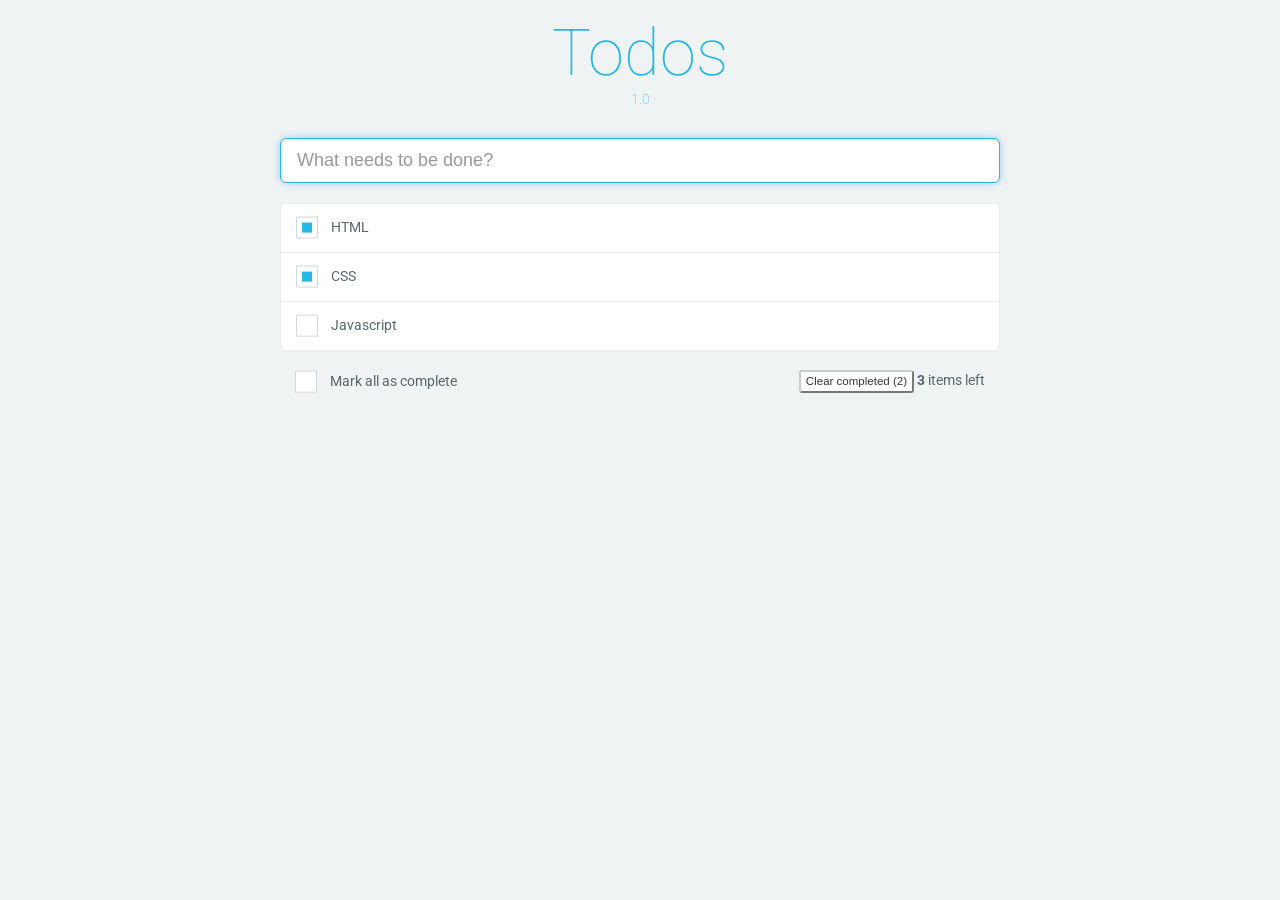
<file: ver1.0/index.html>
<!DOCTYPE html>
<html>
<head>
  <meta charset="UTF-8">
  <meta name="viewport" content="width=device-width, initial-scale=1.0">
  <meta http-equiv="X-UA-Compatible" content="ie=edge">
  <title>Todos 1.0</title>
  <link href="css/style.css" rel="stylesheet">
  <script defer src="js/app.js"></script>
</head>
<body>
  <div class="container">
    <h1 class="title">Todos</h1>
    <div class="ver">1.0</div>

    <input class="input-todo" placeholder="What needs to be done?" autofocus>

    <ul class="todos">
      <!-- <li id="myId" class="todo-item">
        <input class="custom-checkbox" type="checkbox" id="ck-myId">
        <label for="ck-myId">HTML</label>
        <i class="remove-todo far fa-times-circle"></i>
      </li> -->
    </ul>

    <div class="footer">
      <div class="complete-all">
        <input class="custom-checkbox" type="checkbox" id="ck-complete-all">
        <label for="ck-complete-all">Mark all as complete</label>
      </div>
      <div class="clear-completed">
        <button class="btn">Clear completed (<span class="completed-todos">0</span>)</button>
        <strong class="active-todos">0</strong> items left
      </div>
    </div>
  </div>
</body>
</html>
</file>
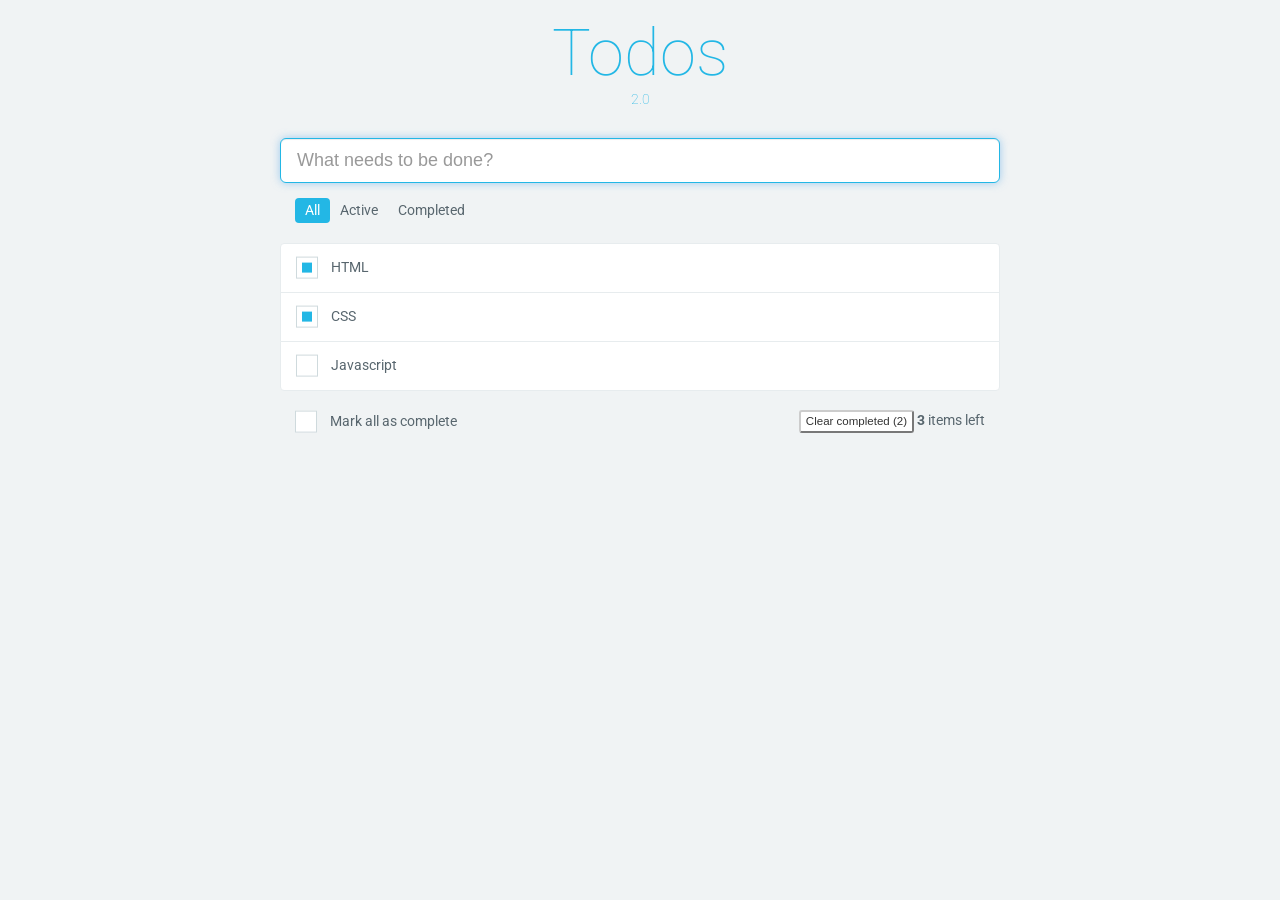
<file: ver2.0/index.html>
<!DOCTYPE html>
<html>
<head>
  <meta charset="UTF-8">
  <meta name="viewport" content="width=device-width, initial-scale=1.0">
  <meta http-equiv="X-UA-Compatible" content="ie=edge">
  <title>Todos 2.0</title>
  <link href="css/style.css" rel="stylesheet">
  <script defer src="js/app.js"></script>
</head>
<body>
  <div class="container">
    <h1 class="title">Todos</h1>
    <div class="ver">2.0</div>

    <input class="input-todo" placeholder="What needs to be done?" autofocus>
    <ul class="nav">
      <li id="all" class="active">All</li>
      <li id="active">Active</li>
      <li id="completed">Completed</li>
    </ul>

    <ul class="todos">
      <!-- <li id="myId" class="todo-item">
        <input class="custom-checkbox" type="checkbox" id="ck-myId">
        <label for="ck-myId">HTML</label>
        <i class="remove-todo far fa-times-circle"></i>
      </li> -->
    </ul>
    <div class="footer">
      <div class="complete-all">
        <input class="custom-checkbox" type="checkbox" id="ck-complete-all">
        <label for="ck-complete-all">Mark all as complete</label>
      </div>
      <div class="clear-completed">
        <button class="btn">Clear completed (<span class="completed-todos">0</span>)</button>
        <strong class="active-todos">0</strong> items left
      </div>
    </div>
  </div>
</body>
</html>
</file>
<file: ver1.0/css/style.css>
@import url('https://fonts.googleapis.com/css?family=Roboto:100,300,400,700|Noto+Sans+KR');
@import url('https://use.fontawesome.com/releases/v5.5.0/css/all.css');

* {
  box-sizing: border-box;
  margin: 0;
  padding: 0;
}

body {
  font-family: 'Roboto', 'Noto Sans KR', sans-serif;
  /* font-size: 16px; */
  font-size: 0.9em;
  color: #58666e;
  background-color: #f0f3f4;
  -webkit-font-smoothing: antialiased;
  -moz-osx-font-smoothing: grayscale;
}

.container {
  max-width: 750px;
  min-width: 450px;
  margin: 0 auto;
  padding: 15px;
}

.title {
  /* margin: 10px 0; */
  font-size: 4.5em;
  font-weight: 100;
  text-align: center;
  color: #23b7e5;
}

.ver {
  font-weight: 100;
  text-align: center;
  color: #23b7e5;
  margin-bottom: 30px;
}

/* .input-todo  */
.input-todo {
  display: block;
  width: 100%;
  height: 45px;
  padding: 10px 16px;
  font-size: 18px;
  line-height: 1.3333333;
  color: #555;
  border: 1px solid #ccc;
  border-color: #e7ecee;
  border-radius: 6px;
  outline: none;
  transition: border-color ease-in-out .15s,box-shadow ease-in-out .15s;
}

.input-todo:focus {
  border-color: #23b7e5;
  box-shadow: inset 0 1px 1px rgba(0,0,0,.075), 0 0 8px rgba(102,175,233,.6);
}

.input-todo::-webkit-input-placeholder {
  color: #999;
}

/* .nav */
.nav {
  display: flex;
  margin: 15px;
  list-style: none;
}

.nav > li {
  padding: 4px 10px;
  border-radius: 4px;
  cursor: pointer;
}

.nav > li.active {
  color: #fff;
  background-color: #23b7e5;
}

.todos {
  margin-top: 20px;
}

/* .todo-item */
.todo-item {
  position: relative;
  /* display: block; */
  height: 50px;
  padding: 10px 15px;
  margin-bottom: -1px;
  background-color: #fff;
  border: 1px solid #ddd;
  border-color: #e7ecee;
  list-style: none;
}

.todo-item:first-child {
  border-top-left-radius: 4px;
  border-top-right-radius: 4px;
}
.todo-item:last-child {
  border-bottom-left-radius: 4px;
  border-bottom-right-radius: 4px;
}

/*
  .custom-checkbox
  custom-checkbox 바로 뒤에 위치한 label의 before와 after를 사용해
  custom-checkbox의 외부 박스와 내부 박스를 생성한다.

  <input class="custom-checkbox" type="checkbox" id="myId">
  <label for="myId">Content</label>
*/

.custom-checkbox {
  display: none;
}

.custom-checkbox + label {
  position: absolute; /* 부모 위치를 기준으로 */
  top: 50%;
  left: 15px;
  transform: translate3d(0, -50%, 0);
  display: inline-block;
  width: 90%;
  line-height: 2em;
  padding-left: 35px;
  cursor: pointer;
  user-select: none;
}

.custom-checkbox + label:before {
  content: "";
  position: absolute;
  top: 50%;
  left: 0;
  transform: translate3d(0, -50%, 0);
  width: 20px;
  height: 20px;
  background-color: #fff;
  border: 1px solid #cfdadd;
}

.custom-checkbox:checked + label:after {
  content: "";
  position: absolute;
  top: 50%;
  left: 6px;
  transform: translate3d(0, -50%, 0);
  width: 10px;
  height: 10px;
  background-color: #23b7e5;
}

/* .remove-todo button */
.remove-todo {
  display: none;
  position: absolute;
  top: 50%;
  right: 10px;
  cursor: pointer;
  transform: translate3d(0, -50%, 0);
}

/* todo-item이 호버 상태이면 삭제 버튼을 활성화 */
.todo-item:hover > .remove-todo {
  display: block;
}

.footer {
  display: flex;
  justify-content: space-between;
  margin: 20px 0;
}

.complete-all, .clear-completed {
  position: relative;
  flex-basis: 50%;
}

.clear-completed {
  text-align: right;
  padding-right: 15px;
}

.btn {
  padding: 1px 5px;
  font-size: .8em;
  line-height: 1.5;
  border-radius: 3px;
  outline: none;
  color: #333;
  background-color: #fff;
  border-color: #ccc;
  cursor: pointer;
}

.btn:hover {
  color: #333;
  background-color: #e6e6e6;
  border-color: #adadad;
}
</file>
<file: ver2.0/css/style.css>
@import url('https://fonts.googleapis.com/css?family=Roboto:100,300,400,700|Noto+Sans+KR');
@import url('https://use.fontawesome.com/releases/v5.5.0/css/all.css');

* {
  box-sizing: border-box;
  margin: 0;
  padding: 0;
}

body {
  font-family: 'Roboto', 'Noto Sans KR', sans-serif;
  /* font-size: 16px; */
  font-size: 0.9em;
  color: #58666e;
  background-color: #f0f3f4;
  -webkit-font-smoothing: antialiased;
  -moz-osx-font-smoothing: grayscale;
}

.container {
  max-width: 750px;
  min-width: 450px;
  margin: 0 auto;
  padding: 15px;
}

.title {
  /* margin: 10px 0; */
  font-size: 4.5em;
  font-weight: 100;
  text-align: center;
  color: #23b7e5;
}

.ver {
  font-weight: 100;
  text-align: center;
  color: #23b7e5;
  margin-bottom: 30px;
}

/* .input-todo  */
.input-todo {
  display: block;
  width: 100%;
  height: 45px;
  padding: 10px 16px;
  font-size: 18px;
  line-height: 1.3333333;
  color: #555;
  border: 1px solid #ccc;
  border-color: #e7ecee;
  border-radius: 6px;
  outline: none;
  transition: border-color ease-in-out .15s,box-shadow ease-in-out .15s;
}

.input-todo:focus {
  border-color: #23b7e5;
  box-shadow: inset 0 1px 1px rgba(0,0,0,.075), 0 0 8px rgba(102,175,233,.6);
}

.input-todo::-webkit-input-placeholder {
  color: #999;
}

/* .nav */
.nav {
  display: flex;
  margin: 15px;
  list-style: none;
}

.nav > li {
  padding: 4px 10px;
  border-radius: 4px;
  cursor: pointer;
}

.nav > li.active {
  color: #fff;
  background-color: #23b7e5;
}

.todos {
  margin-top: 20px;
}

/* .todo-item */
.todo-item {
  position: relative;
  /* display: block; */
  height: 50px;
  padding: 10px 15px;
  margin-bottom: -1px;
  background-color: #fff;
  border: 1px solid #ddd;
  border-color: #e7ecee;
  list-style: none;
}

.todo-item:first-child {
  border-top-left-radius: 4px;
  border-top-right-radius: 4px;
}
.todo-item:last-child {
  border-bottom-left-radius: 4px;
  border-bottom-right-radius: 4px;
}

/*
  .custom-checkbox
  custom-checkbox 바로 뒤에 위치한 label의 before와 after를 사용해
  custom-checkbox의 외부 박스와 내부 박스를 생성한다.

  <input class="custom-checkbox" type="checkbox" id="myId">
  <label for="myId">Content</label>
*/

.custom-checkbox {
  display: none;
}

.custom-checkbox + label {
  position: absolute; /* 부모 위치를 기준으로 */
  top: 50%;
  left: 15px;
  transform: translate3d(0, -50%, 0);
  display: inline-block;
  width: 90%;
  line-height: 2em;
  padding-left: 35px;
  cursor: pointer;
  user-select: none;
}

.custom-checkbox + label:before {
  content: "";
  position: absolute;
  top: 50%;
  left: 0;
  transform: translate3d(0, -50%, 0);
  width: 20px;
  height: 20px;
  background-color: #fff;
  border: 1px solid #cfdadd;
}

.custom-checkbox:checked + label:after {
  content: "";
  position: absolute;
  top: 50%;
  left: 6px;
  transform: translate3d(0, -50%, 0);
  width: 10px;
  height: 10px;
  background-color: #23b7e5;
}

/* .remove-todo button */
.remove-todo {
  display: none;
  position: absolute;
  top: 50%;
  right: 10px;
  cursor: pointer;
  transform: translate3d(0, -50%, 0);
}

/* todo-item이 호버 상태이면 삭제 버튼을 활성화 */
.todo-item:hover > .remove-todo {
  display: block;
}

.footer {
  display: flex;
  justify-content: space-between;
  margin: 20px 0;
}

.complete-all, .clear-completed {
  position: relative;
  flex-basis: 50%;
}

.clear-completed {
  text-align: right;
  padding-right: 15px;
}

.btn {
  padding: 1px 5px;
  font-size: .8em;
  line-height: 1.5;
  border-radius: 3px;
  outline: none;
  color: #333;
  background-color: #fff;
  border-color: #ccc;
  cursor: pointer;
}

.btn:hover {
  color: #333;
  background-color: #e6e6e6;
  border-color: #adadad;
}
</file>
